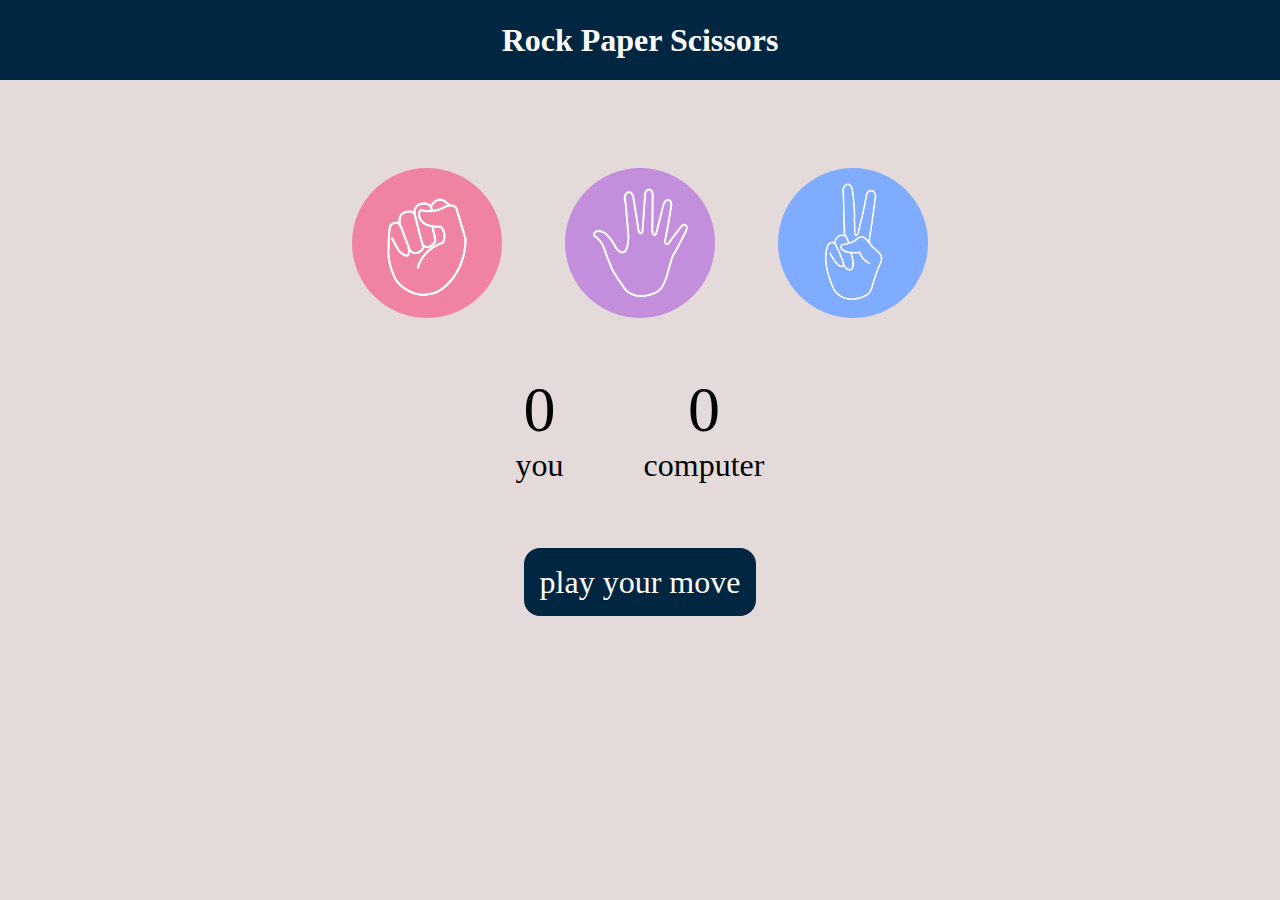
<file: RockPaperScissors/index.html>
<!DOCTYPE html>
<html lang="en">
<head>
    <meta charset="UTF-8">
    <meta name="viewport" content="width=device-width, initial-scale=1.0">
    <title>Rock Paper Scissors Game</title>
    <link rel="stylesheet" href="style.css"/>
</head>
<body>
    <h1>Rock Paper Scissors</h1>
    <div class="choices">
        <div class="choice" id="Rock">
            <img src="./images/rock.png"/>
        </div>
        <div class="choice"id="paper">
            <img src="./images/paper.png"/>
        </div>
        <div class="choice"id="scissors">
            <img src="./images/scissors.png"/>
        </div>
    </div>
    <div class="score-board">
        <div class="score">
            <p id="user-score">0</p>
            <p>you</p>
        </div>
        <div class="score">
            <p id="comp-score">0</p>
            <p>computer</p>
        </div>
    </div>
    <div class="msg-container">
        <p  id="msg">play your move</p>
    </div>
    <script src="app.js"></script>
</body>
</html>
</file>
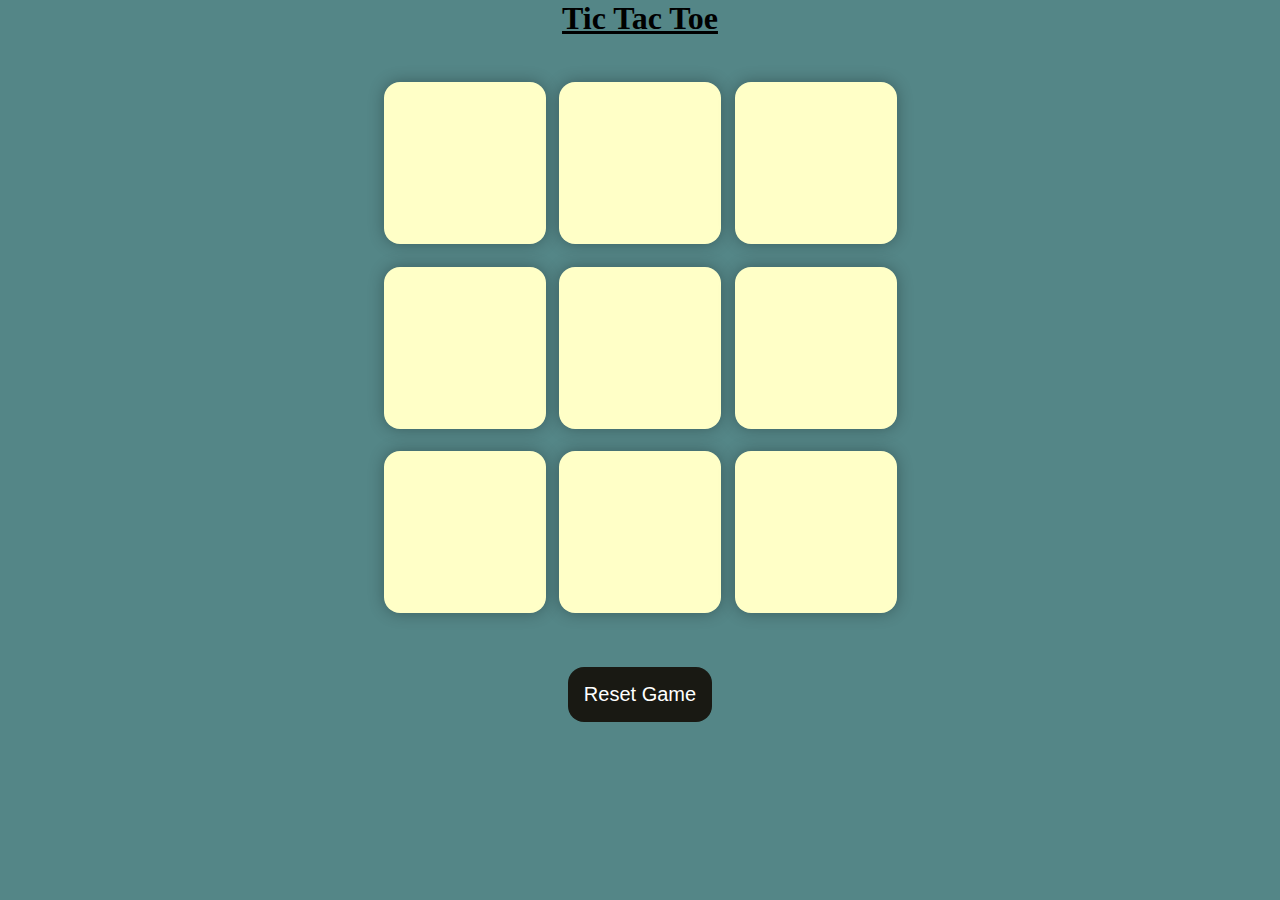
<file: tictactoe/index.html>
<!DOCTYPE html>
<html lang="en">
<head>
    <meta charset="UTF-8">
    <meta name="viewport" content="width=device-width, initial-scale=1.0">
    <title>Tic Tac Toe Game</title>
    <link rel="stylesheet" href="style.css"/>
</head>
<body>
    <div class="msg-container hide">
        <p id="msg">Winner</p>
        <button id="new-btn">New Game</button>
    </div>
    <div class="draw">
        <p>Draw</p>
    </div>
<main>
    <h1><u>Tic Tac Toe</u></h1>
    <div class="container">
    <div class="game">
        <button class="box"></button>
        <button class="box"></button>
        <button class="box"></button>
        <button class="box"></button>
        <button class="box"></button>
        <button class="box"></button>
        <button class="box"></button>
        <button class="box"></button>
        <button class="box"></button>
    </div>
</div>
<button id="reset-btn">Reset Game</button>
</main>
<script src="app.js"></script>
</body>
</html>
</file>
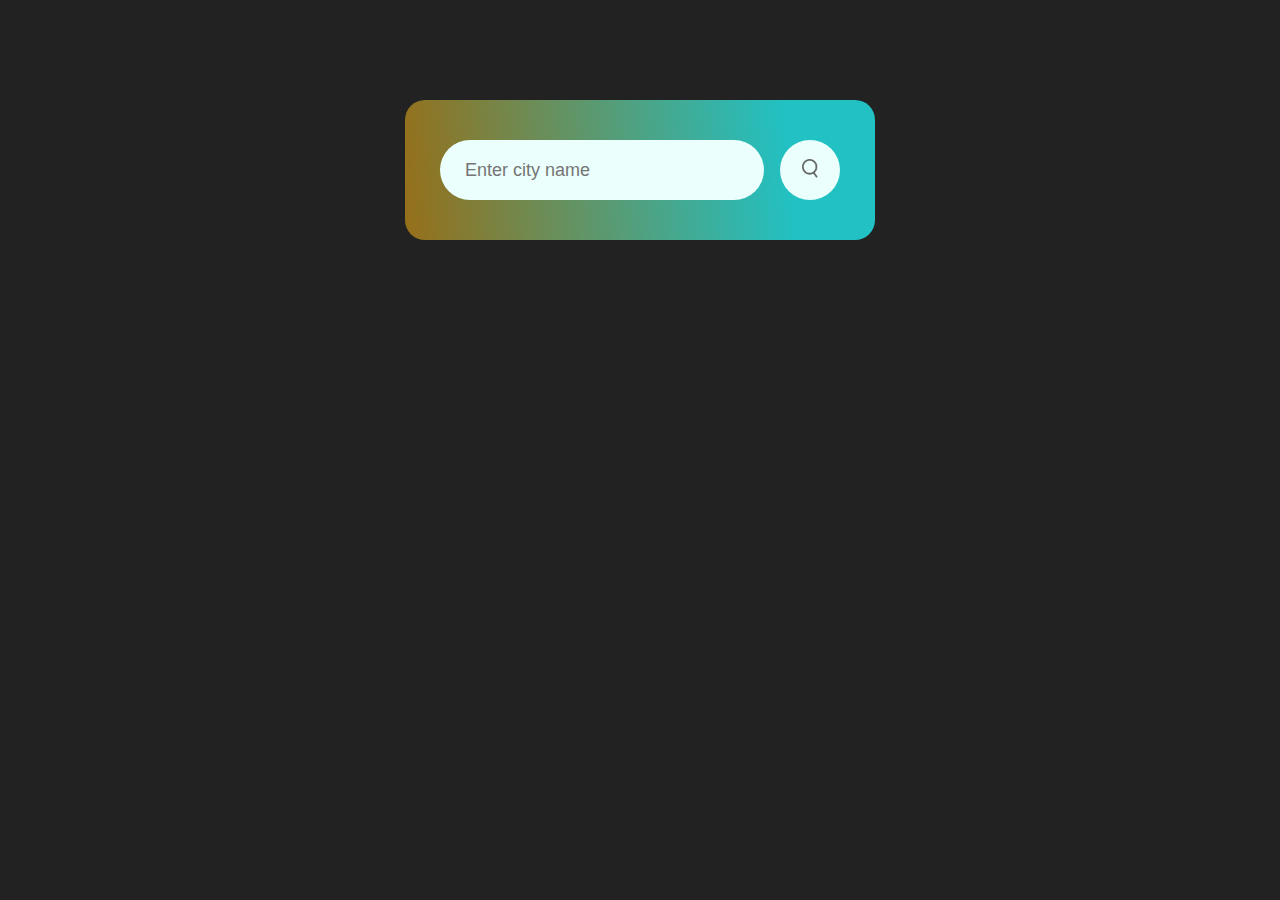
<file: Weather/index.html>
<!DOCTYPE html>
<html lang="en">
<head>
    <meta charset="UTF-8">
    <meta name="viewport" content="width=device-width, initial-scale=1.0">
    <title>Weather App</title>
    <link rel="stylesheet" href="style.css">
</head>
<body>
    <div class="card">
        <div class="search">
          <input type="text" placeholder="Enter city name" spellcheck="false" />
          <button><img src="images/search.png" alt="" /></button>
        </div>
        <div class="error">
          <p>Invalid city name.</p>
        </div>
        <div class="weather">
          <img src="images/rain.png" class="weather-icon" alt="" />
          <h1 class="temp">22°C</h1>
          <h2 class="city">New York</h2>
          <div class="details">
            <div class="col">
              <img src="images/humidity.png" alt="" />
              <div>
                <p class="humidity">50%</p>
                <p>humidity</p>
              </div>
            </div>
            <div class="col">
              <img src="images/wind.png" alt="" />
              <div>
                <p class="wind">15 km/h</p>
                <p>Wind speed</p>
              </div>
            </div>
          </div>
        </div>
      </div>
    <script src="app.js"></script>
</body>
</html>
</file>
<file: RockPaperScissors/style.css>
*{
    margin: 0;
    padding: 0;
    text-align: center;
}
body{
    background-color:#e5dada;
}
h1{
    background-color:#002642 ;
    color:white ;
    height: 5rem;
line-height: 5rem;
}
.choice{
    height:165px ;
    width: 165px;
    display: flex;
    align-items: center;
    justify-content: center;
}
img{
    height: 150px;
    width: 150px;
    object-fit: cover;
    border-radius:50% ;
}
.choices{
    display: flex;
    justify-content: center;
    align-items: center;
    gap: 3rem;
    margin-top: 5rem;
}
.choice:hover{
    cursor: pointer;
    border-radius: 50%;
background-color: black;   
}
.score-board{
    display: flex;
    justify-content: center;
    align-items: center;
    font-size: 2rem;
    margin-top:3rem ;
    gap:5rem ;

}
#user-score ,#comp-score{
    font-size: 4rem;
}
.msg-container{
    margin-top:5rem;
}
#msg{
  
    background-color:#002642 ;
    color: white;
    font-size: 2rem;
    display: inline;
    padding: 1rem;
    border-radius: 1rem;
}
</file>
<file: tictactoe/style.css>
*{
    margin: 0;
    padding: 0;
}
body{
    background-color:#548687;
    text-align: center;
}
.container{
    padding-top: 5vmin;
    height: 65vh;
    display: flex;
    justify-content: center;
    text-align: center;
}
.game{
    height: 60vmin;
    width: 60vmin;
    display: flex;
    flex-wrap: wrap;
    justify-content: center;
    text-align: center;
    gap: 1.5vmin;
   
}
.box{
    height: 18vmin;
    width: 18vmin;
    border-radius: 1rem;
    border: none;
    box-shadow: 0 0 1rem rgba(0,0,0,0.3);
    font-size: 8vmin;
    color: #b0413e;
    background-color: #ffffc7;
}
#reset-btn{
    padding: 1rem;
    font-size:1.25rem;
    background-color:#191913;
    color:#fff ;
    border-radius: 1rem;
    border: none;
}
#new-btn{
    padding: 1rem;
    font-size:1.25rem;
    background-color:#191913;
    color:#fff ;
    border-radius: 1rem;
    border: none;
}
#msg{
    color: #ffffc7;
    font-size: 5vmin;

}
.msg-container{
    height:100vmin;
    display: flex;
    justify-content: center;
    align-items: center;
    flex-direction: column;
    gap: 4rem;
}
.hide {
    display: none; 
}
.draw{
    font-size: 5vmin;
    display: none;
}
</file>
<file: Weather/style.css>
* {
    margin: 0;
    padding: 0;
    font-family: "Popins", sans-serif;
    box-sizing: border-box;
  }
  
  body {
    background-color: #222;
  }
  
  .card {
    width: 90%;
    max-width: 470px;
    background: linear-gradient(264deg, rgba(34,193,195,1) 19%, rgba(150,111,25,1) 100%);
    color: #fff;
    margin: 100px auto 0;
    border-radius: 20px;
    padding: 40px 35px;
    text-align: center;
  }
  
  .search {
    width: 100%;
    display: flex;
    align-items: center;
    justify-content: space-between;
  }
  
  .search input {
    border: 0;
    outline: 0;
    background: #ebfffc;
    color: #555;
    padding: 10px 25px;
    height: 60px;
    border-radius: 30px;
    flex: 1;
    margin-right: 16px;
    font-size: 18px;
  }
  
  .search button {
    border: 0;
    outline: 0;
    background: #ebfffc;
    border-radius: 50%;
    width: 60px;
    height: 60px;
    cursor: pointer;
  }
  
  .search button img {
    width: 16px;
  }
  
  .weather-icon {
    width: 170px;
    margin-top: 30px;
  }
  
  .weather h1 {
    font-size: 80px;
    font-weight: 500;
  }
  
  .weather h2 {
    font-size: 45px;
    font-weight: 400;
    margin-top: -10px;
  }
  
  .details {
    display: flex;
    align-items: center;
    justify-content: center;
    padding: 0 20px;
    margin-top: 50px;
  }
  
  .col {
    display: flex;
    align-items: center;
    text-align: left;
  }
  
  .col img {
    width: 40px;
    margin-right: 10px;
  }
  
  .humidity,
  .wind {
    font-size: 20px;
    margin-top: -6px;
  }
  
  .weather {
    display: none;
  }
  
  .error {
    text-align: left;
    margin-left: 10px;
    font-size: 14px;
    margin-top: 10px;
    display: none;
    color: red;
  }
</file>
